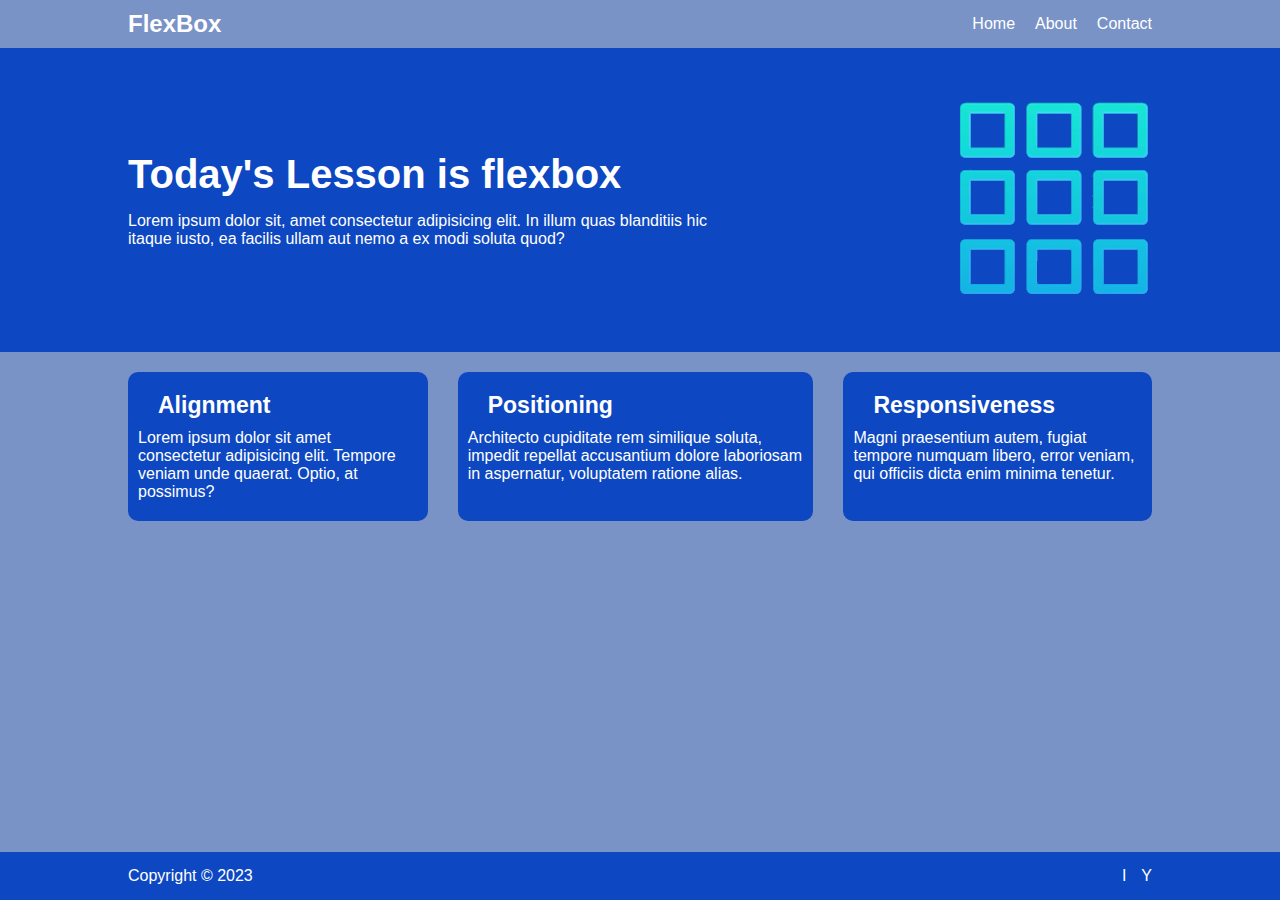
<file: Activity_one/index.html>
<!DOCTYPE html>
<html lang="en">

<head>
  <meta charset="UTF-8" />
  <meta http-equiv="X-UA-Compatible" content="IE=edge" />
  <meta name="viewport" content="width=device-width, initial-scale=1.0" />
  <link rel="stylesheet" href="https://cdnjs.cloudflare.com/ajax/libs/font-awesome/6.5.1/css/all.min.css"
    integrity="sha512-DTOQO9RWCH3ppGqcWaEA1BIZOC6xxalwEsw9c2QQeAIftl+Vegovlnee1c9QX4TctnWMn13TZye+giMm8e2LwA=="
    crossorigin="anonymous" referrerpolicy="no-referrer" />
  <link rel="stylesheet" href="./style/style.css">
  <title>Flex | Box</title>
</head>

<body>
  <header>

    <nav>
      <div class="container">
        <div class="nav-items">
          <div class="logo">
            <h2>FlexBox</h2>
          </div>
          <div class="nav-links">
            <ul>
              <li><a href="#">Home</a></li>
              <li><a href="#">About</a></li>
              <li><a href="#">Contact</a></li>
            </ul>
          </div>
        </div>
      </div>
    </nav>
    <div class="container">
      <div class="hero-section">
        <div class="left-text">
          <h3>Today's Lesson is flexbox</h3>
          <p>
            Lorem ipsum dolor sit, amet consectetur adipisicing elit. In illum
            quas blanditiis hic itaque iusto, ea facilis ullam aut nemo a ex modi
            soluta quod?
          </p>
        </div>
        <div class="right-img">
          <img src="./image/img.png" alt="image">
        </div>
      </div>
  </header>
  <section>
    <div class="container">
      <div class="flex-container">
        <div class="flex-item">
          <div class="top-container">
            <i class="fa-solid fa-arrows-left-right"></i>
            <h4>Alignment</h4>
          </div>
          <p>Lorem ipsum dolor sit amet consectetur adipisicing elit. Tempore veniam unde quaerat. Optio, at possimus?
          </p>
        </div>
        <div class="flex-item">
          <div class="top-container">

            <i class="fa-solid fa-arrows-up-down-left-right"></i>
            <h4>Positioning</h4>
          </div>
          <p>Architecto cupiditate rem similique soluta, impedit repellat accusantium dolore laboriosam in aspernatur,
            voluptatem ratione alias.</p>
        </div>
        <div class="flex-item">
          <div class="top-container">

            <i class="fa-solid fa-computer"></i>
            <h4>Responsiveness</h4>
          </div>
          <p>Magni praesentium autem, fugiat tempore numquam libero, error veniam, qui officiis dicta enim minima
            tenetur.</p>
        </div>
      </div>
    </div>
  </section>
  <footer>
    <div class="container">
      <div class="footer-elements">
        <p>Copyright &copy; 2023</p>
        <ul>
          <li><a href="#"><i class="fa-brands fa-facebook-f"></i></a></li>
          <li><a href="#"><i class="fa-brands fa-x-twitter"></i></a></li>
          <li><a href="#">I</a></li>
          <li><a href="#">Y</a></li>
        </ul>
      </div>

    </div>
  </footer>
</body>

</html>
</file>
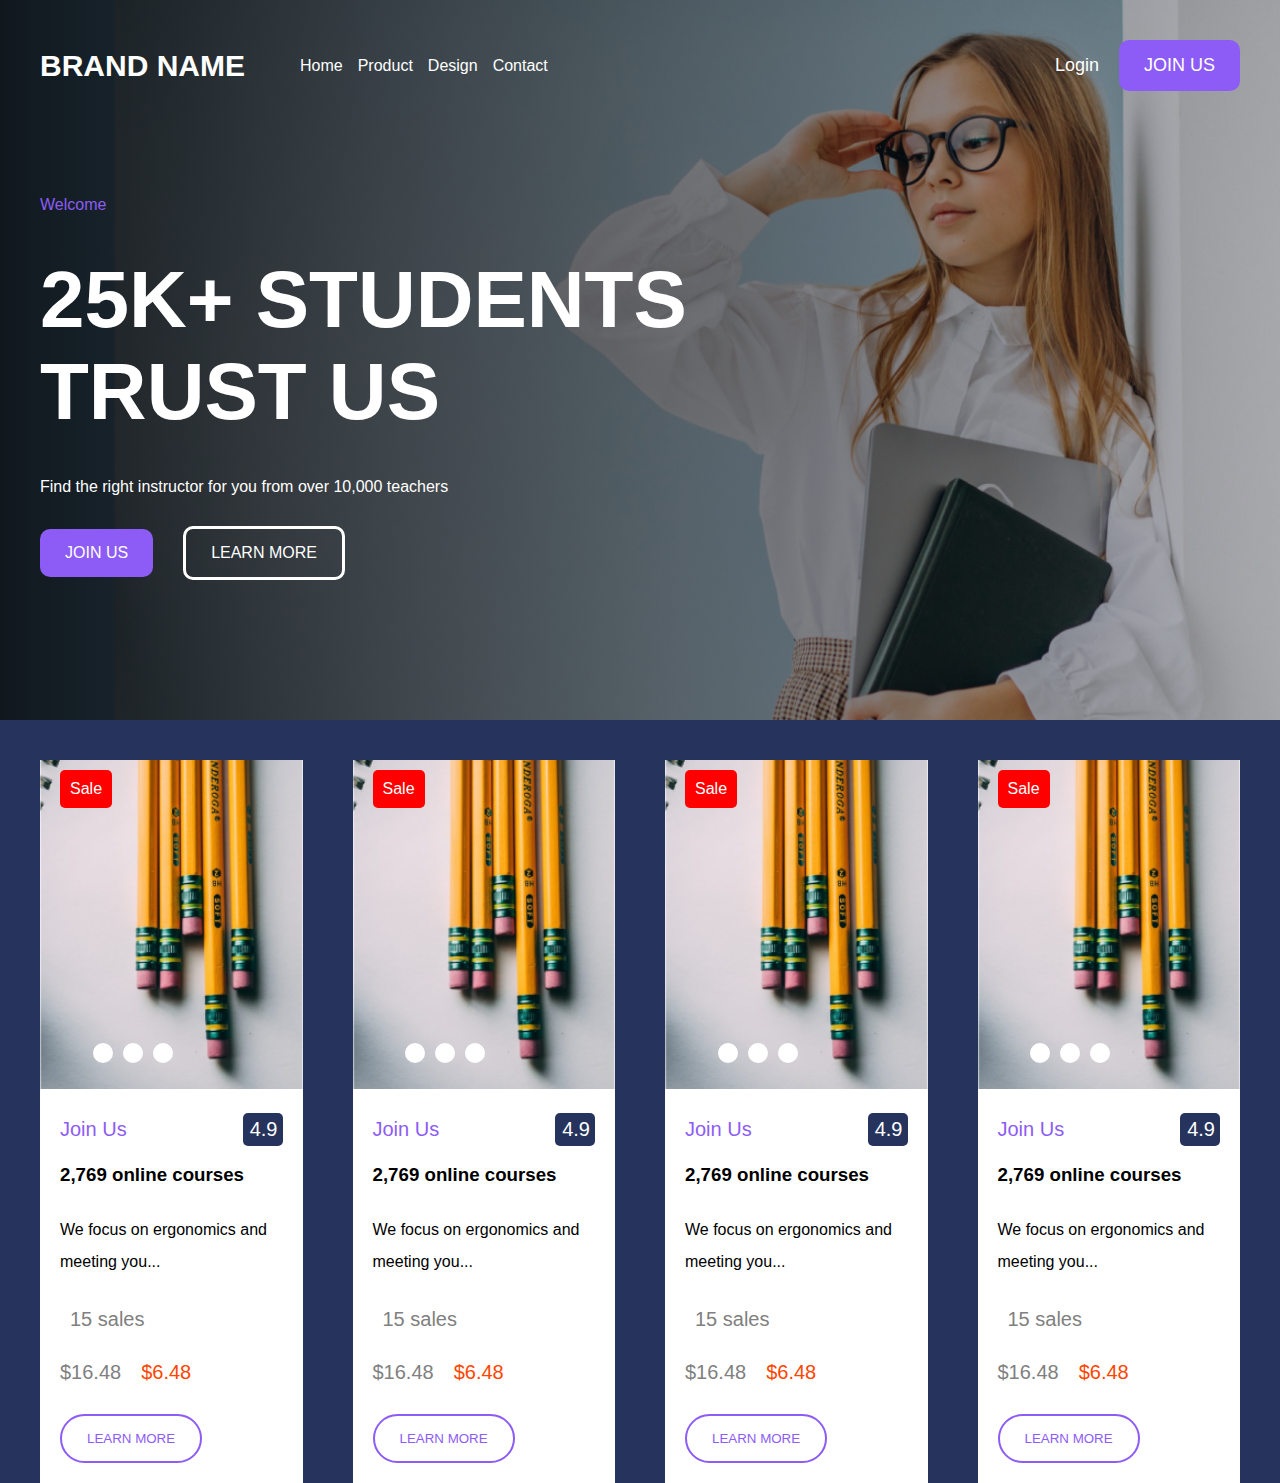
<file: Activity_two/index.html>
<!DOCTYPE html>
<html lang="en">

<head>
    <meta charset="UTF-8">
    <meta name="viewport" content="width=device-width, initial-scale=1.0">
    <link rel="stylesheet" href="https://cdnjs.cloudflare.com/ajax/libs/font-awesome/6.5.1/css/all.min.css"
        integrity="sha512-DTOQO9RWCH3ppGqcWaEA1BIZOC6xxalwEsw9c2QQeAIftl+Vegovlnee1c9QX4TctnWMn13TZye+giMm8e2LwA=="
        crossorigin="anonymous" referrerpolicy="no-referrer" />
    <link rel="stylesheet" href="./style/style.css">
    <title>School Website</title>
</head>

<body>
    <header>
        <div class="container">
            <nav>
                <div class="nav-links">
                    <h1 class="logo">Brand Name</h1>
                    <ul>
                        <li><a href="#">Home</a></li>
                        <li><a href="#">Product</a></li>
                        <li><a href="#">Design</a></li>
                        <li><a href="#">Contact</a></li>
                    </ul>
                </div>
                <div class="nav-btn">
                    <a href="#">Login</a>
                    <a class="btn" href="#">Join Us <span><i class="fas fa-arrow-right"></i></span></a>
                </div>

            </nav>
            <div class="hero-section">
                <p class="leading">Welcome</p>
                <h1>25K+ STUDENTS TRUST US</h1>
                <p>Find the right instructor for you from over 10,000 teachers</p>
                <div class="ctn">
                    <a class="btn" href="#">Join Us</a>
                    <a class="btn btn-secondary" href="#">Learn More</a>
                </div>
            </div>
        </div>
    </header>
    <div class="section-3">
        <div class="container">
            <div class="text-container">
                <!-- all the text will go here -->
            </div>
            <div class="grid-container">
                <div class="grid-box">
                    <div class="upper-box">
                        <img src="./assets/images/product-cover-133 sec-.png" alt="">
                        <p>Sale</p>
                        <div class="icons">
                            <i class="fa-regular fa-heart fa-2x"></i>
                            <i class="fa-solid fa-cart-shopping fa-2x"></i>
                            <i class="fa-regular fa-eye fa-2x"></i>
                        </div>
                    </div>
                    <div class="lower-box">
                        <div class="top">
                            <p class="leading">Join Us</p>
                            <div class="rating">
                                <i class="fa-solid fa-star"></i>
                                <p>4.9</p>
                            </div>
                        </div>
                        <h3 class="heading">2,769 online courses</h3>
                        <p class="sub-heading">We focus on ergonomics and meeting you...</p>
                        <div class="downloads">
                            <i class="fa-solid fa-download"></i>
                            <p>15 sales</p>
                        </div>
                        <div class="price">
                            <p>$16.48</p>
                            <p>$6.48</p>
                        </div>
                        <button class="btn">Learn More <span><i class="fa-solid fa-chevron-right"></i></span></button>
                    </div>
                </div>
                <div class="grid-box">
                    <div class="upper-box">
                        <img src="./assets/images/product-cover-133 sec-.png" alt="">
                        <p>Sale</p>
                        <div class="icons">
                            <i class="fa-regular fa-heart fa-2x"></i>
                            <i class="fa-solid fa-cart-shopping fa-2x"></i>
                            <i class="fa-regular fa-eye fa-2x"></i>
                        </div>
                    </div>
                    <div class="lower-box">
                        <div class="top">
                            <p class="leading">Join Us</p>
                            <div class="rating">
                                <i class="fa-solid fa-star"></i>
                                <p>4.9</p>
                            </div>
                        </div>
                        <h3 class="heading">2,769 online courses</h3>
                        <p class="sub-heading">We focus on ergonomics and meeting you...</p>
                        <div class="downloads">
                            <i class="fa-solid fa-download"></i>
                            <p>15 sales</p>
                        </div>
                        <div class="price">
                            <p>$16.48</p>
                            <p>$6.48</p>
                        </div>
                        <button class="btn">Learn More <span><i class="fa-solid fa-chevron-right"></i></span></button>
                    </div>
                </div>
                <div class="grid-box">
                    <div class="upper-box">
                        <img src="./assets/images/product-cover-133 sec-.png" alt="">
                        <p>Sale</p>
                        <div class="icons">
                            <i class="fa-regular fa-heart fa-2x"></i>
                            <i class="fa-solid fa-cart-shopping fa-2x"></i>
                            <i class="fa-regular fa-eye fa-2x"></i>
                        </div>
                    </div>
                    <div class="lower-box">
                        <div class="top">
                            <p class="leading">Join Us</p>
                            <div class="rating">
                                <i class="fa-solid fa-star"></i>
                                <p>4.9</p>
                            </div>
                        </div>
                        <h3 class="heading">2,769 online courses</h3>
                        <p class="sub-heading">We focus on ergonomics and meeting you...</p>
                        <div class="downloads">
                            <i class="fa-solid fa-download"></i>
                            <p>15 sales</p>
                        </div>
                        <div class="price">
                            <p>$16.48</p>
                            <p>$6.48</p>
                        </div>
                        <button class="btn">Learn More <span><i class="fa-solid fa-chevron-right"></i></span></button>
                    </div>
                </div>
                <div class="grid-box">
                    <div class="upper-box">
                        <img src="./assets/images/product-cover-133 sec-.png" alt="">
                        <p>Sale</p>
                        <div class="icons">
                            <i class="fa-regular fa-heart fa-2x"></i>
                            <i class="fa-solid fa-cart-shopping fa-2x"></i>
                            <i class="fa-regular fa-eye fa-2x"></i>
                        </div>
                    </div>
                    <div class="lower-box">
                        <div class="top">
                            <p class="leading">Join Us</p>
                            <div class="rating">
                                <i class="fa-solid fa-star"></i>
                                <p>4.9</p>
                            </div>
                        </div>
                        <h3 class="heading">2,769 online courses</h3>
                        <p class="sub-heading">We focus on ergonomics and meeting you...</p>
                        <div class="downloads">
                            <i class="fa-solid fa-download"></i>
                            <p>15 sales</p>
                        </div>
                        <div class="price">
                            <p>$16.48</p>
                            <p>$6.48</p>
                        </div>
                        <button class="btn">Learn More <span><i class="fa-solid fa-chevron-right"></i></span></button>
                    </div>
                </div>
            </div>
        </div>
    </div>
</body>

</html>
</file>
<file: Activity_two/style/style.css>
* {
  margin: 0;
  padding: 0;
  box-sizing: border-box;
  font-family: sans-serif;
}

ul {
  list-style: none;
}
ul a {
  text-decoration: none;
  color: #fff;
}

body {
  background-color: #26335D;
}

.container {
  max-width: 1200px;
  margin: 0 auto;
}

.btn {
  padding: 15px 25px;
  background-color: #8D5CF6;
  text-decoration: none;
  color: #fff;
  border-radius: 10px;
  text-transform: uppercase;
}

.btn-secondary {
  background-color: transparent;
  border: 3px solid #fff;
}

.leading {
  color: #8D5CF6;
}

header {
  height: 80vh;
  padding: 40px 0;
  background-image: linear-gradient(to right, rgba(0, 0, 0, 0.85), rgba(23, 23, 23, 0.207)), url(../assets/images/dark-hero-3-cover\ sec-.png);
  background-position: center;
  background-repeat: no-repeat;
  background-size: cover;
}
header nav {
  display: flex;
  align-items: center;
  justify-content: space-between;
  color: #fff;
}
header nav .nav-links {
  display: flex;
  align-items: center;
  justify-content: space-between;
}
header nav .nav-links .logo {
  font-size: 30px;
  text-transform: uppercase;
}
header nav .nav-links ul {
  display: flex;
  align-items: center;
  margin-left: 40px;
}
header nav .nav-links ul li {
  margin-left: 15px;
}
header nav .nav-links ul li a {
  position: relative;
  width: 50px;
  height: 100px;
  padding-bottom: 5px;
}
header nav .nav-links ul li a::before {
  position: absolute;
  content: "";
  background-color: white;
  width: 0%;
  bottom: 0;
  left: 50%;
  height: 3px;
}
header nav .nav-links ul li a::after {
  position: absolute;
  content: "";
  background-color: white;
  width: 0%;
  bottom: 0;
  right: 50%;
  height: 3px;
}
header nav .nav-links ul li a:hover::before,
header nav .nav-links ul li a:hover::after {
  width: 50%;
  transition: all 500ms ease-in-out;
}
header nav .nav-btn {
  display: flex;
  align-items: center;
  gap: 20px;
}
header nav .nav-btn a {
  text-decoration: none;
  font-size: 18px;
  color: #fff;
}
header .hero-section {
  margin: 50px 0;
  padding: 55px 0;
  width: 70%;
  color: #fff;
  display: flex;
  align-items: start;
  flex-direction: column;
  justify-content: center;
}
header .hero-section h1 {
  font-size: 80px;
  margin: 40px 0;
}
header .hero-section .ctn {
  margin-top: 30px;
  display: flex;
  align-items: center;
  gap: 30px;
}

.section-3 .grid-container {
  margin: 0 auto;
  margin-top: 40px;
  display: grid;
  grid-template-columns: repeat(4, 1fr);
  gap: 50px;
}
.section-3 .grid-container .grid-box {
  background-color: #fff;
}
.section-3 .grid-container .grid-box .upper-box {
  position: relative;
}
.section-3 .grid-container .grid-box .upper-box img {
  height: 100%;
  width: 100%;
  z-index: 100;
  position: relative;
}
.section-3 .grid-container .grid-box .upper-box p, .section-3 .grid-container .grid-box .upper-box .icons {
  position: absolute;
  z-index: 200;
}
.section-3 .grid-container .grid-box .upper-box p {
  top: 10px;
  left: 20px;
  background-color: red;
  color: #fff;
  padding: 10px;
  border-radius: 5px;
}
.section-3 .grid-container .grid-box .upper-box .icons {
  display: flex;
  bottom: 30px;
  left: 20%;
  gap: 10px;
}
.section-3 .grid-container .grid-box .upper-box .icons i {
  background-color: #fff;
  padding: 10px;
  border-radius: 50%;
}
.section-3 .grid-container .grid-box .lower-box {
  padding: 20px;
}
.section-3 .grid-container .grid-box .lower-box .top {
  display: flex;
  align-items: center;
  justify-content: space-between;
}
.section-3 .grid-container .grid-box .lower-box .top p {
  font-size: 20px;
}
.section-3 .grid-container .grid-box .lower-box .top .rating {
  background-color: #26335D;
  color: #fff;
  display: flex;
  font-size: 20px;
  padding: 5px;
  border-radius: 5px;
  gap: 2px;
}
.section-3 .grid-container .grid-box .lower-box .top .rating i {
  color: rgb(242, 242, 8);
}
.section-3 .grid-container .grid-box .lower-box .heading, .section-3 .grid-container .grid-box .lower-box .sub-heading {
  padding: 10px 0;
  line-height: 2;
}
.section-3 .grid-container .grid-box .lower-box .downloads {
  display: flex;
  gap: 10px;
  align-items: center;
  font-size: 20px;
  color: gray;
  padding: 20px 0;
}
.section-3 .grid-container .grid-box .lower-box .price {
  display: flex;
  align-items: center;
  gap: 20px;
  padding: 10px 0;
  font-size: 20px;
}
.section-3 .grid-container .grid-box .lower-box .price p:nth-child(2) {
  color: orangered;
}
.section-3 .grid-container .grid-box .lower-box .price p:nth-child(1) {
  color: gray;
}
.section-3 .grid-container .grid-box .lower-box button {
  border: none;
  background-color: transparent;
  color: #8D5CF6;
  border: 2px solid #8D5CF6;
  border-radius: 30px;
  margin-top: 20px;
}

@media (max-width: 768px) {
  .section-3 .grid-container {
    grid-template-columns: 1fr;
  }
}/*# sourceMappingURL=style.css.map */
</file>
<file: Activity_one/style/style.css>
/* colors */
/* body: #7993C7 */
/* header: #0D47C1; */
/* --primary: #7DD3C7; */
:root{
    --primary: #0D47C1;
}
/* reset default styling */
*{
    margin: 0;
    padding: 0;
    font-family: 'Segoe UI', Tahoma, Geneva, Verdana, sans-serif;
    box-sizing: border-box;
}

a{
    text-decoration: none;
}
ul{
    list-style: none;
}

.container{
    max-width: 1024px;
    margin: 0 auto;
}
body{
    background-color: #7993C7;
}
header{
    background-color: var(--primary);
    color: #fff;
}
nav{
    background-color: #7993C7;
    padding: 10px 0;
}
.nav-items{
    display: flex;
    align-items: center;
    justify-content: space-between;
}
nav a{
    color: #fff;
}
nav a:hover{
    color: yellow;
    font-size: 25px;
    text-decoration: underline;
}
nav ul{
    display: flex;
    align-items: center;
}
nav ul li{
    margin-left: 20px;
}
.hero-section{
    display: flex;
    padding: 50px 0;
    align-items: center;
    justify-content: center;
}

.left-text h3{
    font-size: 40px;
    margin-bottom: 15px;
}
.left-text p{
    width: 70%;
}

.flex-container{
    margin: 20px 0;
    display: flex;
    gap: 30px;
}

.flex-item{
    background-color: var(--primary);
    color: #fff;
    padding: 20px 10px;
    border-radius: 10px;
}
.flex-item .top-container{
    display: flex;
    align-items: center;
    gap: 20px;
}
.flex-item .top-container h4{
    font-size: 23px;
    margin-bottom: 10px;
}
.flex-item:hover{
    box-shadow: 2px 3px 20px #ffffff85;
}
footer{
    background-color: var(--primary);
    color: #fff;
    position: fixed;
    bottom: 0;
    width: 100%;
}
.footer-elements{
    display: flex;
    align-items: center;
    justify-content: space-between;
}
.footer-elements ul{
    color: #fff;
    padding: 15px 0;
    display: flex;
}
.footer-elements ul li a{
    color: #fff;
    margin-left: 15px;
}
</file>
